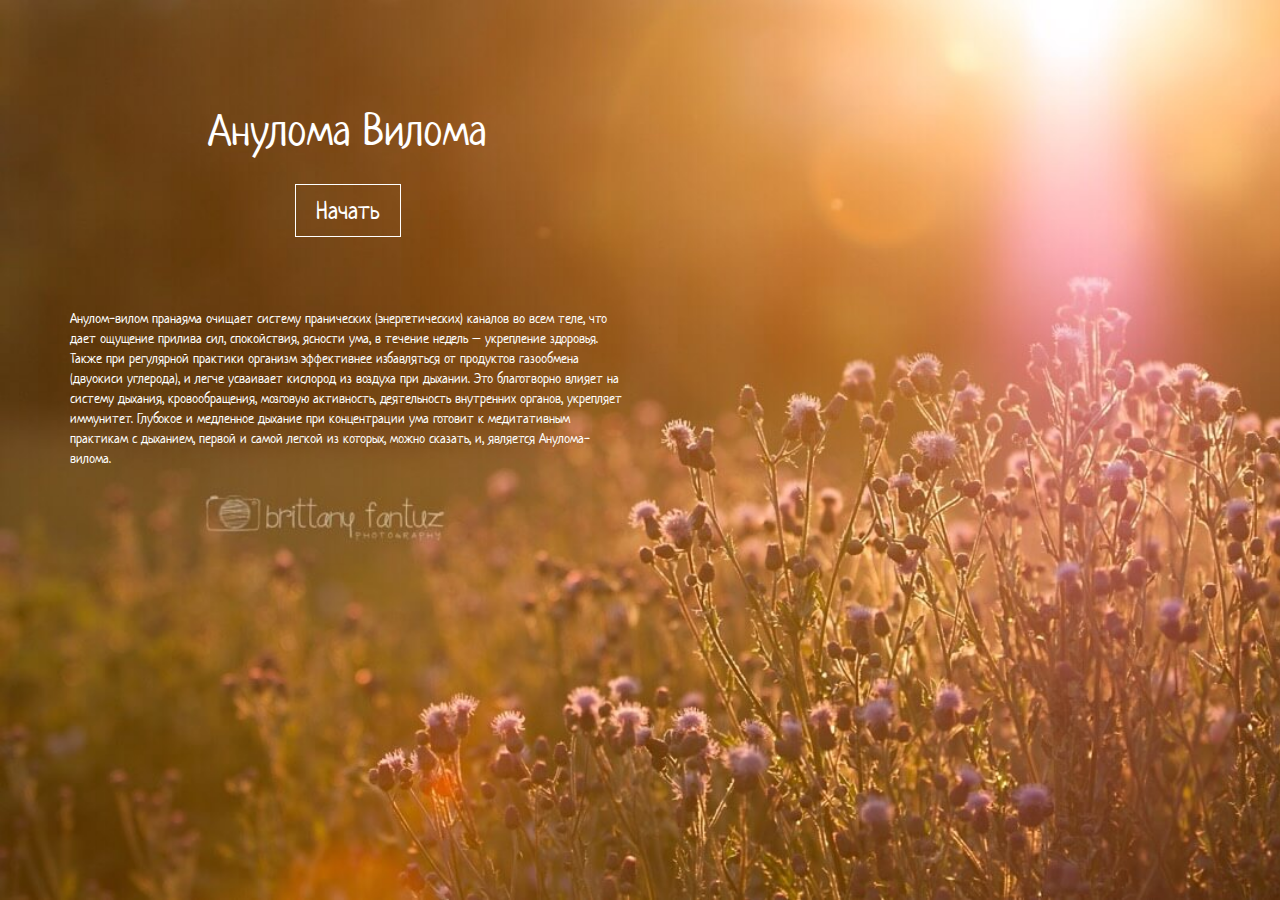
<file: Anuloma Viloma/index.html>
<!DOCTYPE html>
<html lang="en">
  <head>
    <meta charset="utf-8">
    <meta http-equiv="X-UA-Compatible" content="IE=edge">
    <meta name="viewport" content="width=device-width, initial-scale=1">
    <title>Anuloma Viloma</title>

    <style>
        @font-face {
          font-family: Neucha; 
          src: url(fonts/Neucha.ttf);
        }
    </style>

  <!--  <link href="https://fonts.googleapis.com/css?family=Neucha" rel="stylesheet">-->

    <!-- Bootstrap -->
    <link href="css/bootstrap.min.css" rel="stylesheet">

    <!-- HTML5 Shim and Respond.js IE8 support of HTML5 elements and media queries -->
    <!-- WARNING: Respond.js doesn't work if you view the page via file:// -->
    <!--[if lt IE 9]>
      <script src="https://oss.maxcdn.com/libs/html5shiv/3.7.0/html5shiv.js"></script>
      <script src="https://oss.maxcdn.com/libs/respond.js/1.4.2/respond.min.js"></script>
    <![endif]-->

    <link href="index.css" rel="stylesheet">
    <link href='tutorial.css' rel="stylesheet">
    <link href='mode.css' rel="stylesheet">
    <link href='pranayama_main.css' rel="stylesheet">
    <link href='common.css' rel="stylesheet">

  </head>
  <body>

<!--начальное окно -->
  <div id="intro_page">
    <div class="container">
        <div class="row">
          <div class="col-md-6 text-center">
            <header>Анулома Вилома</header>
          </div>
        </div>
        <div class="row">
          <div class="col-md-6 text-center intro_button_parent">
            <a id='intro_button'>Начать</a>
          </div>
        </div>
        <div class="row">
            <div class="col-md-6 description">
              Анулом-вилом пранаяма очищает систему пранических (энергетических) каналов во всем теле, что дает ощущение прилива сил, спокойствия, ясности ума, в течение недель – укрепление здоровья. Также при регулярной практики организм эффективнее избавляться от продуктов газообмена (двуокиси углерода), и легче усваивает кислород из воздуха при дыхании. Это благотворно влияет на систему дыхания, кровообращения, мозговую активность, деятельность внутренних органов, укрепляет иммунитет. Глубокое и медленное дыхание при концентрации ума готовит к медитативным практикам с дыханием, первой и самой легкой из которых, можно сказать, и, является Анулома-вилома.
            </div>
        </div>

        <div class='row'>
        <div class='col-xs-4 col-xs-offset-8 text-center'>
            <!-- uSocial -->
            <script async src="https://usocial.pro/usocial/usocial.js?v=6.1.2" data-script="usocial" charset="utf-8"></script>
            <div class="uSocial-Share" data-pid="66ab18704568d4f257049e276df2e8aa" data-type="share" data-options="rect,style1,default,absolute,horizontal,size32,eachCounter0,counter0" data-social="vk,twi" data-mobile="vi,wa,telegram,sms"></div>
            <!-- /uSocial -->
        </div>
      </div>
    </div>
  </div>
  

  <!--окно с обучением  -->
  <div id='tutorial_page'>
  <div class='layer'></div>
    <div class='container'>
      <div class='row'>
        <div class="col-sm-3 col-xs-5 text-center back_button_parent">
            <a class="back_button"></a>
        </div>
      </div>

      <div class = 'row tutorial_list'>
        <div class='col-md-8 col-md-offset-2'>

        <h1 class="tutorial_title">Обучение</h1>

        <ul>
          <li>Поместите средний и указательный пальцы правой руки на лоб, в точку между бровями. Большим пальцем этой же ладони закройте правую ноздрю.</li>
          
          <li>Сделайте глубокий вдох левой ноздрёй, медленно считая в уме.</li>

          <li>Когда вы полностью вдохнёте, закройте левую ноздрю мизинцем и безымянным пальцем, отпустив при этом другую ноздрю. Все действия выполняйте правой рукой.</li>

          <li>Выдыхайте теперь уже свободной правой ноздрёй на тот же счёт, за который вы вдохнули.</li>

          <li>Вдохните через правую ноздрю, не забывая об отсчёте времени. Затем отпустите левую ноздрю, большим пальцем прикройте правую и плавно выдыхайте. На этом заканчивается цикл упражнения.</li> 
          </ul>        
        </div>
      </div>

      <div class='row'>
        <div class='col-xs-12 text-center tutorial_button_parent'>
          <a id='tutorial_button'>Далее</a>
        </div>
      </div>

      </div>

    </div>
  </div>

<!-- окно с выбором режима -->
  <div id='mode_page'>
    <div class="layer"></div>
    <div class='container'>

      <div class='row'>
        <div class="col-sm-3 col-xs-5 text-center back_button_parent">
            <a class="back_button"></a>
        </div>
      </div>

      <div class = 'row mode'>
        <div class='col-xs-12'>
          
        <h1 class="mode_title text-center">Режим</h1>
 
        <div class="parent_button_mode">
          <a class='button_mode' id='easy_mode_button'>Легкий</a>
          <a class='button_mode' id='hard_mode_button'>Сложный</a>
        </div>

        </div>
      </div>
    </div>
  </div>


<!-- основное окно с счетчиком  -->
  <div id='pranayama_main_page'>
    <div class='container'>

      <div class='row'>
        <div class="col-sm-3 col-xs-5 text-center back_button_parent">
            <a class="back_button"></a>
        </div>
      </div>

      <div class = 'text-center col-xs-12'>
        <div id='action'>ВДОХ</div>
      </div>
      <div class = 'text-center col-xs-12'>
          <div id='time'>0</div>
      </div>
      <div class = 'start_pranayama_button_parent text-center col-xs-12'>
          <a id='start_pranayama_button'>Начать</a>
      </div>

    </div>
  </div>


    <!-- jQuery (necessary for Bootstrap's JavaScript plugins) -->
    <script src="https://ajax.googleapis.com/ajax/libs/jquery/1.11.0/jquery.min.js"></script>
    <!-- Include all compiled plugins (below), or include individual files as needed -->
    <script src="js/bootstrap.min.js"></script>

    
    <script src='mode_buttons.js'></script>
    <script src='pranayama_main.js'></script>
    <script src='page_changer.js'></script>


  </body>
</html>
</file>
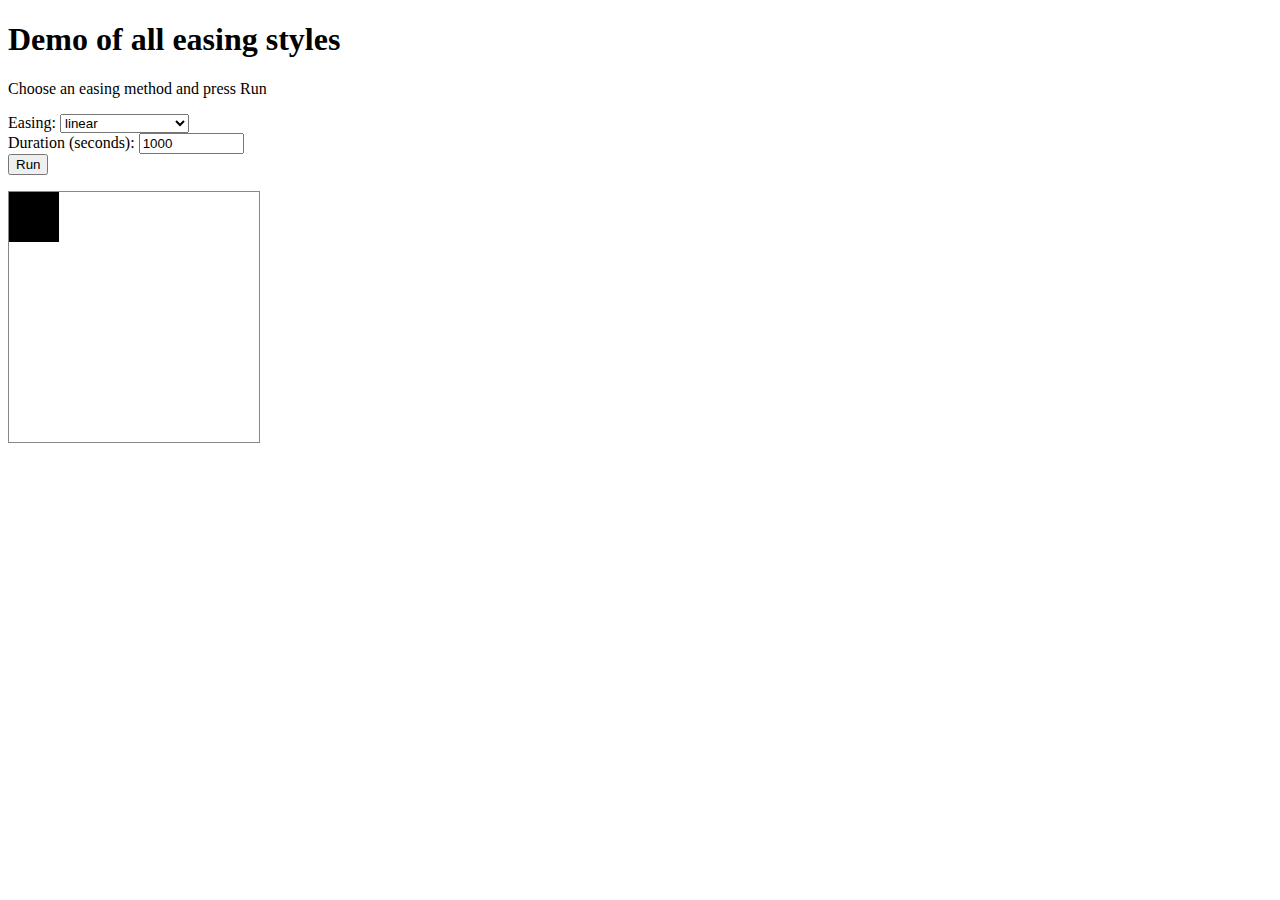
<file: Anuloma Viloma/js/easing/example/demo.html>
<!DOCTYPE html>
<html>
<head>
  <meta charset="utf-8" />
  <meta name="viewport" content="width=device-width, initial-scale=1.0" />
  <title>Demo of all easing styles</title>
  <script type="text/javascript" src="http://code.jquery.com/jquery-2.2.3.js"></script>
  <script type="text/javascript" src="../jquery.easing.js"></script>

  <style type="text/css" media="screen">
  #bounds {
	width: 250px;
	height: 250px;
	border: 1px solid #888;
  }
  #box {
	height: 50px;
	width: 50px;
	background: black;
  }
  </style>

  <script type="text/javascript">
    $(function() {
		var easings = $.map( $.easing, function( fn, key ) {
				return jQuery.isFunction( fn ) ?
					"<option value='" + key + "'>" + key + "</option>" :
					null;
			}),
			current = 0,
			positions = [
				{
					marginTop: "0px",
					marginLeft: "0px"
				}, {
					marginTop: "200px",
					marginLeft: "200px"
				}
			];
		
		$( "#easing" ).html( easings );
		$( "#run" ).on( "click", function() {
			var duration = +$( "#duration" ).val(),
				easing = $( "#easing" ).val(),
				start = Date.now();

			if ( Number.isNaN( duration ) ) {
				duration = 1000;
				$( "#duration" ).val( duration );
			}

			$( "#status" ).text( "Animating..." );
			
			// Alternate positions
			current = current ^ 1;
			$( "#box" ).animate( positions[current], duration, easing,
				function() {
					$( "#status" ).text( "Done (" + (Date.now() - start)/1000	 + " seconds)" );
				}
			);
		});
    });
  </script>
</head>
<body>
<h1>Demo of all easing styles</h1>
<p id=status>Choose an easing method and press Run</p>
<p>
	<label for=easing>Easing: </label>
	<select id=easing></select><br />
	<label for=duration> Duration (seconds): </label>
	<input type=text id=duration size=10 value=1000 /><br />
	<button id=run>Run</button>
</p>
<div id=bounds>
  <div id="box"></div>
</div>

</body>
</html>
</file>
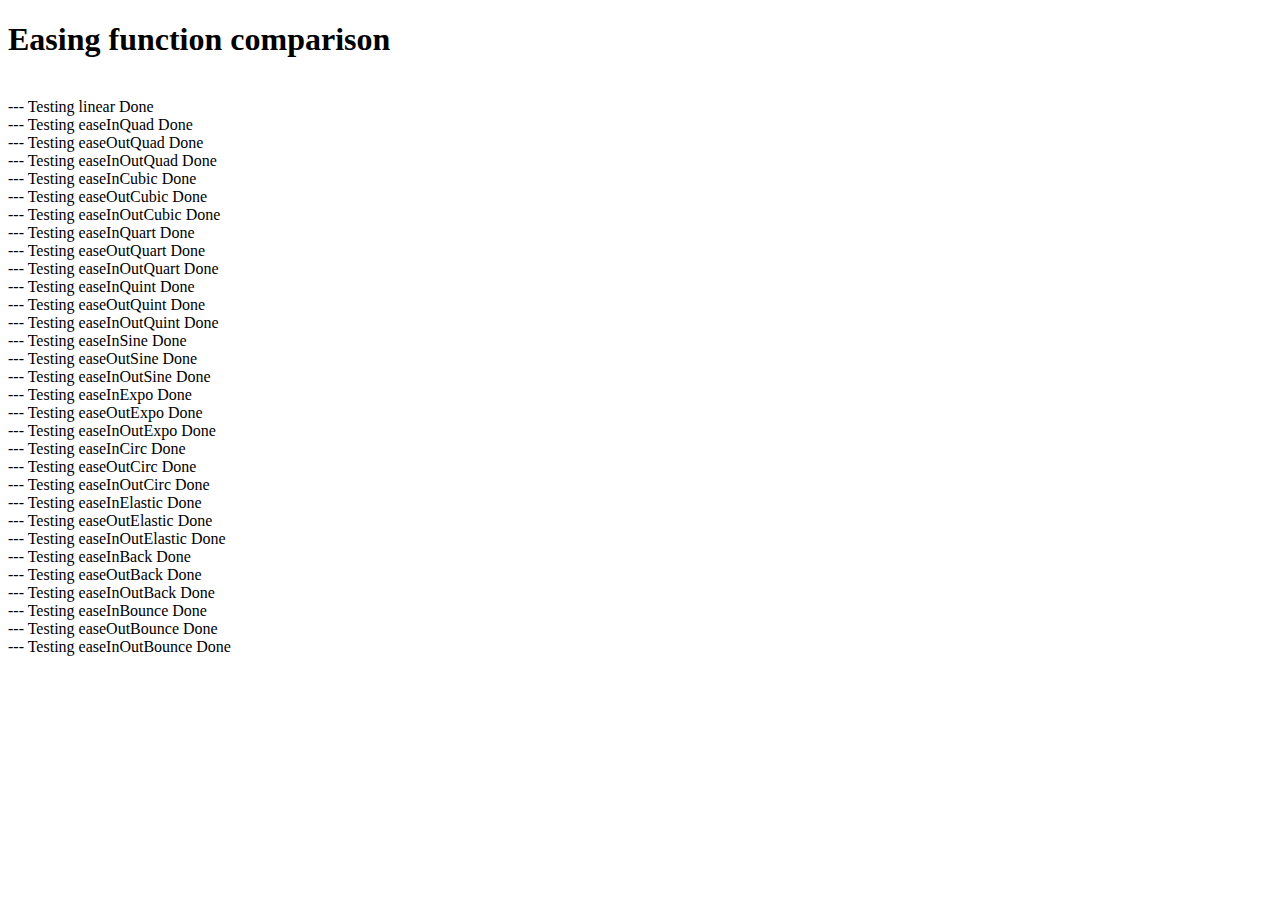
<file: Anuloma Viloma/js/easing/example/verify.html>
<!DOCTYPE html>
<html>
<head>
  <meta charset="utf-8" />
  <meta name="viewport" content="width=device-width, initial-scale=1.0" />
  <title>Verify results agains Easing 1.3 plugin</title>
  <script type="text/javascript" src="http://code.jquery.com/jquery-2.2.3.js"></script>
  <script>
  var origEasing = $.extend(true, {}, $.easing);
  </script>
   <script type="text/javascript" src="../jquery.easing.js"></script>
  <script>
  var newEasing = $.extend(true, {}, $.easing);
  </script>
  <!-- loaded last because it refers back to the $.easing fns it defines  -->
 <script src="http://gsgd.co.uk/sandbox/jquery/easing/jquery.easing.1.3.js"></script>
  <script>
  var oldEasing = $.easing;
  </script>
  <style type="text/css" media="screen">
  #bounds {
	width: 250px;
	height: 250px;
	border: 1px solid #888;
  }
  #box {
	height: 50px;
	width: 50px;
	background: black;
  }
  </style>

  <script type="text/javascript">
    $(function() {
		var times = [
				0, 0.09, 0.15, 0.24, 0.37, 0.43, 0.50,
				0.58, 0.64, 0.76, 0.89, 0.92, 0.98, 1
			];
		
		$.each( oldEasing, function( name ) {
			var oldfn = oldEasing[ name ],
				newfn = newEasing[ name ];

			if ( typeof oldfn !== "function" || name === "swing" || name === "jswing" ) {
				return;
			}
			$( "#results").append( "<br />--- Testing " + name + " " );
			try {
				times.forEach( function( time ) {
					var ov = oldfn(time, time*1000, 0, 1, 1000),
						nv = newfn(time),
						diff = Math.abs(ov - nv);
					if (  Number.isNaN(diff) || diff > 0.001 ) {
						$( "#results").append("<br />at " + time + ": old " + ov + " new " + nv  );
					}
				});
				$( "#results").append( "Done" );
			} catch ( err ) {
				$( "#results").append( err );
			}
		});
	});
  </script>
</head>
<body>
<h1>Easing function comparison</h1>
<p id=results></p>


</body>
</html>
</file>
<file: Anuloma Viloma/index.css>
body{
	background-image: url(images/intro.jpg);
	background-repeat: no-repeat; 
    background-position: bottom left;
    background-attachment: fixed;       
    -webkit-background-size: cover;
    -moz-background-size: cover;
    -o-background-size: cover;
    background-size: cover; 

	color: white;
	font-family: 'Neucha', cursive;
}

header{
	font-size:44px;
	margin-top: 100px;
	font-family: 'Neucha', cursive;
}

#intro_button{
	border:1px solid white;
	padding: 10px 20px;
}

.intro_button_parent{
	margin-top: 30px;
}

.intro_button_parent a{
    font-size: 25px;
	color: white;
}

.intro_button_parent a:hover{
	color: #cccccc;
	text-decoration: none;
}

.description{
	margin-top: 80px;
	margin-bottom: 45px;
}
</file>
<file: Anuloma Viloma/tutorial.css>
.tutorial_list{
	margin-top: 80px;
	font-size: 15px;
}

.tutorial_title{
	padding-bottom: 15px;
}

#tutorial_button{
	border:1px solid #f5f5f5;
	padding: 10px 20px;
}

.tutorial_button_parent{
	margin-top: 100px;
	margin-bottom: 45px;
}

.tutorial_button_parent a{
	color:white;
	font-size: 25px;
}

.tutorial_button_parent a:hover{
	color:#cccccc;
	text-decoration: none;
}
</file>
<file: Anuloma Viloma/mode.css>
.mode{
	margin-top: 150px;
}

.button_mode{
	border:1px solid white;
	padding: 10px 20px;
	display: block;
	text-align: center;
	margin: 20px auto 0 auto;
	width: 180px;
}

.parent_button_mode{
	margin-top: 70px;
	margin-bottom: 45px;
}

.parent_button_mode a{
	font-size: 25px;
	color:white;
}

.parent_button_mode a:hover{
	color:#ccc;
	text-decoration: none;
}

.mode_title{
    padding-bottom: 15px;
}
</file>
<file: Anuloma Viloma/pranayama_main.css>
#action{
	font-size: 44px;
	margin-top: 100px;
}

#time{
	font-size: 44px;
	margin-top: 100px;
}

#start_pranayama_button{
	border:1px solid #f5f5f5;
	padding: 10px 40px;
	display: inline;
}

.start_pranayama_button_parent{
	margin-top: 80px;
	margin-bottom: 45px;
}

.start_pranayama_button_parent a{
	font-size: 25px;
	color:white;
}

.start_pranayama_button_parent a:hover{
	color:#ccc;
	text-decoration: none;
}
</file>
<file: Anuloma Viloma/common.css>
.back_button_parent{
    margin-top: 30px;
}

.back_button{
    padding: 15px 50px;

    background-image: url(images/arrow.png);
    background-size: 50%;
    background-repeat: no-repeat;
    background-position: center center;
}


.layer{
    position: fixed;
    top: 0px;
    left: 0px;
    bottom: 0px;
    right: 0px;
    background-color: #000000;
    opacity: 0.5;
}
</file>
